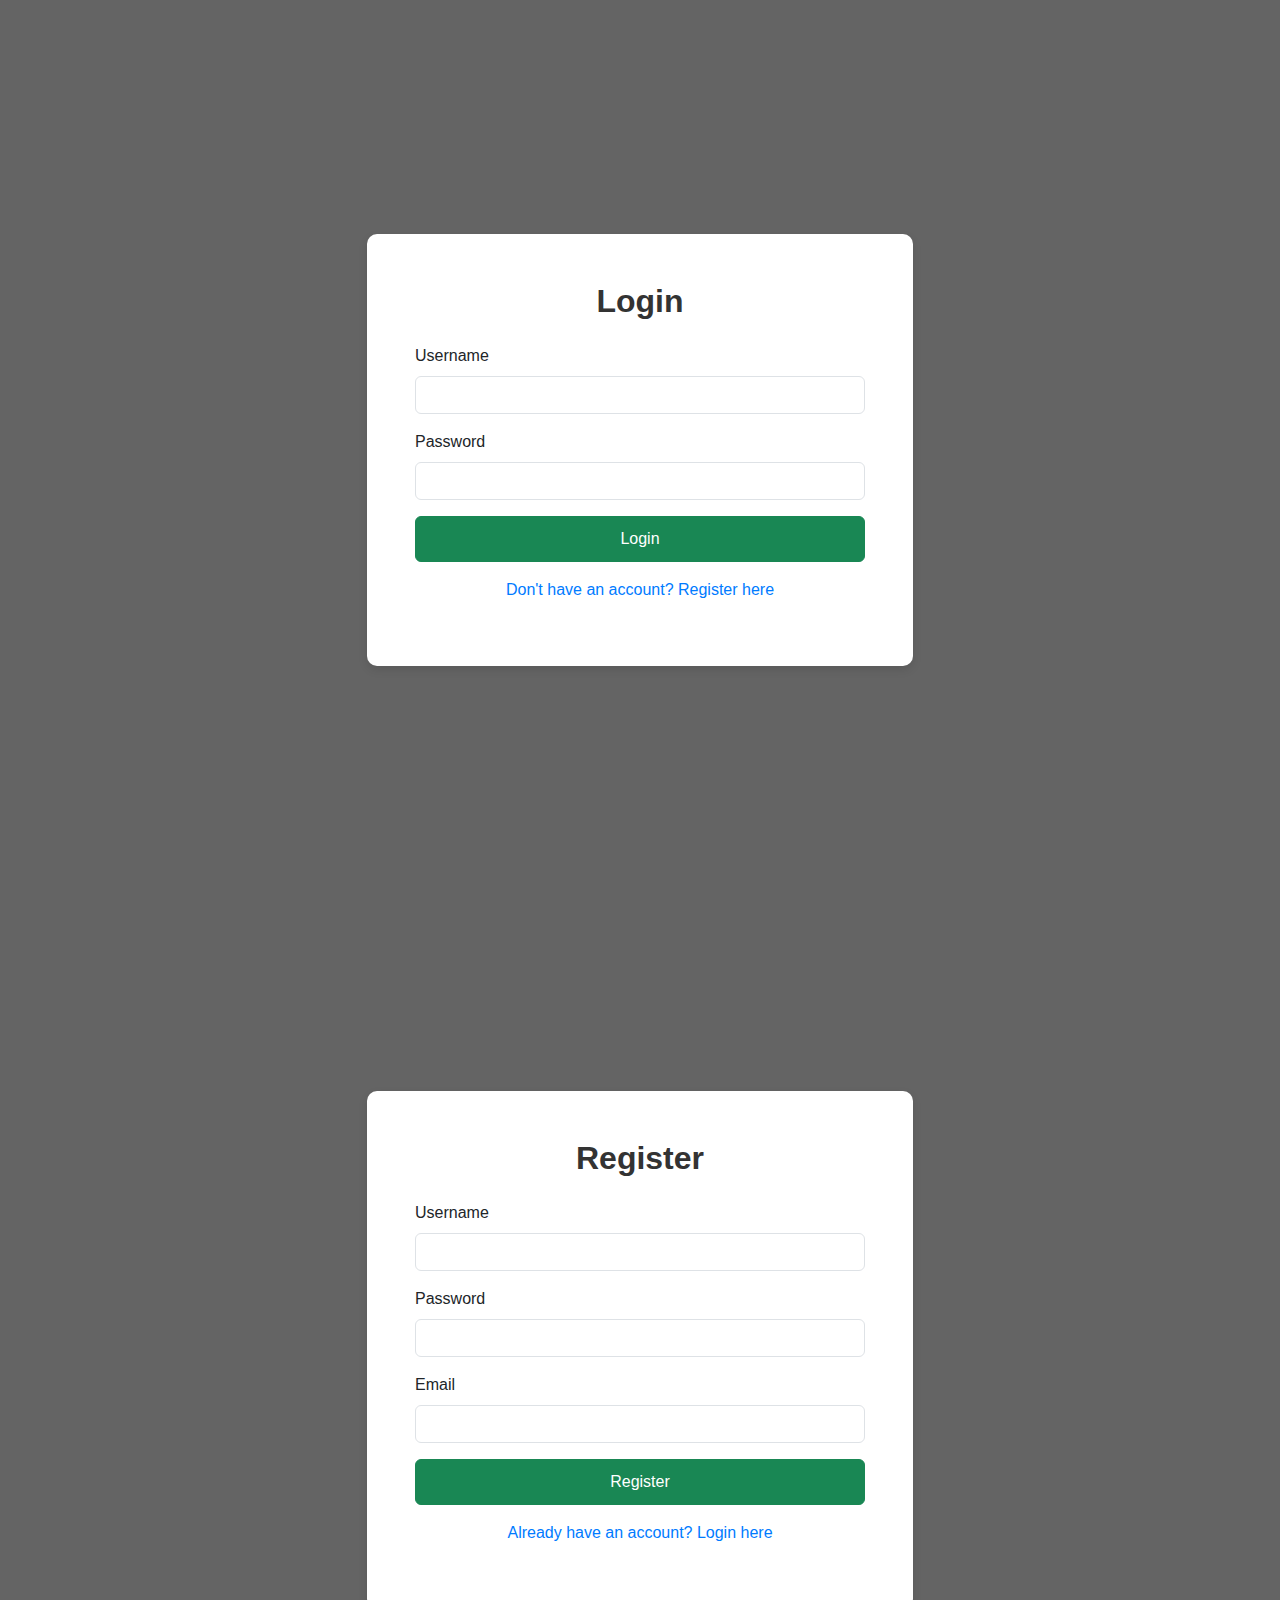
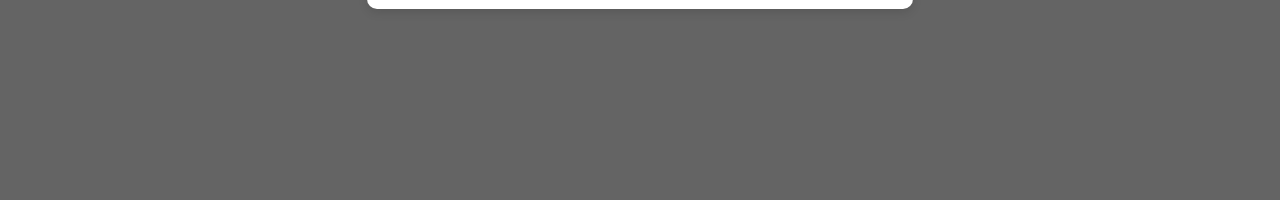
<file: login2.html>
<!DOCTYPE html>
<html lang="en">
<head>
    <meta charset="UTF-8">
    <meta name="viewport" content="width=device-width, initial-scale=1.0">
    <title>Login & Registration Form</title>
    
    <link href="https://cdn.jsdelivr.net/npm/bootstrap@5.3.0-alpha1/dist/css/bootstrap.min.css" rel="stylesheet">
    <link rel="stylesheet" href="stylesheet.css">
</head>
<body>

    <section class="login-section">
        <div class="overlay"></div>
        <div class="container">
            <div class="row justify-content-center">
                <div class="col-md-6">
                    <div class="login-box p-5">
                        <h2 class="text-center mb-4">Login</h2>
                        <form action="index.html" method="post" id="login-form">
                            <div class="mb-3">
                                <label for="username" class="form-label">Username</label>
                                <input type="text" class="form-control" id="username" name="username" required>
                            </div>
                            <div class="mb-3">
                                <label for="password" class="form-label">Password</label>
                                <input type="password" class="form-control" id="password" name="password" required>
                            </div>
                            <a type="button" class="btn btn-success w-100" href="index.html" >Login</a>
                            <p class="text-center mt-3"><a href="#register-section">Don't have an account? Register here</a></p>
                        </form>
                    </div>
                </div>
            </div>
        </div>
    </section>

    <section class="register-section" id="register-section">
        <div class="overlay"></div>
        <div class="container">
            <div class="row justify-content-center">
                <div class="col-md-6">
                    <div class="register-box p-5">
                        <h2 class="text-center mb-4">Register</h2>
                        <form action="index.html" method="post" id="register-form">
                            <div class="mb-3">
                                <label for="new-username" class="form-label">Username</label>
                                <input type="text" class="form-control" id="new-username" name="username" required>
                            </div>
                            <div class="mb-3">
                                <label for="new-password" class="form-label">Password</label>
                                <input type="password" class="form-control" id="new-password" name="password" required>
                            </div>
                            <div class="mb-3">
                                <label for="email" class="form-label">Email</label>
                                <input type="email" class="form-control" id="email" name="email" required>
                            </div>
                            <a type="button" class="btn btn-success w-100" href="index.html" >Register </a>

                            <p class="text-center mt-3"><a href="#login-section">Already have an account? Login here</a></p>
                        </form>
                    </div>
                </div>
            </div>
        </div>
    </section>

    
    <script src="https://cdn.jsdelivr.net/npm/bootstrap@5.3.0-alpha1/dist/js/bootstrap.bundle.min.js"></script>
    <script src="script.js"></script>
    <script>
        document.getElementById("login-form").addEventListener("submit", function(event) {
            event.preventDefault(); 
            
            const username = document.getElementById("username").value;
            const password = document.getElementById("password").value;
            const errorMessage = document.getElementById("errorMessage");

            console.log("Username:", username, "Password:", password);

            errorMessage.classList.add('d-none');
            errorMessage.textContent = ""; 

            if (username === "" || password === "") {
                errorMessage.textContent = "Please fill in both fields.";
                errorMessage.classList.remove('d-none');
                return; 
            }

           
            if (username === "admin" && password === "password123") {
                console.log("Login successful. Redirecting to index.html...");
            window.location.href = "index.html";

            } else {
                errorMessage.textContent = "Invalid credentials. Please try again.";
                errorMessage.classList.remove('d-none');
            }
        });
    </script>

    </script>
</body>
</html>
</file>
<file: stylesheet.css>
/* General Body Styling */
body {
    font-family: 'Poppins', sans-serif;
    background-color: #f9f9f9;
}

/* Login and Register Sections */
.login-section, .register-section {
    height: 100vh;
    background: url('https://img.freepik.com/premium-photo/christian-cross-marble-texture-white-plain-empty-copy-space-background_741309-706.jpg?w=1800') no-repeat center center/cover;
    position: relative;
    display: flex;
    align-items: center;
}

.login-section .overlay, .register-section .overlay {
    position: absolute;
    top: 0;
    left: 0;
    right: 0;
    bottom: 0;
    background: rgba(0, 0, 0, 0.6); /* Dark overlay for contrast */
    z-index: 1;
}

/* Login and Register Boxes */
.login-box, .register-box {
    background-color: white;
    padding: 40px;
    border-radius: 10px;
    box-shadow: 0 4px 10px rgba(0, 0, 0, 0.1);
    position: relative;
    z-index: 2;
}

.login-box h2, .register-box h2 {
    color: #333;
    font-weight: 600;
}

form {
    margin-top: 20px;
}

form .btn {
    padding: 10px;
    font-size: 16px;
}

form p a {
    color: #007bff;
    text-decoration: none;
}

form p a:hover {
    text-decoration: underline;
}
</file>
